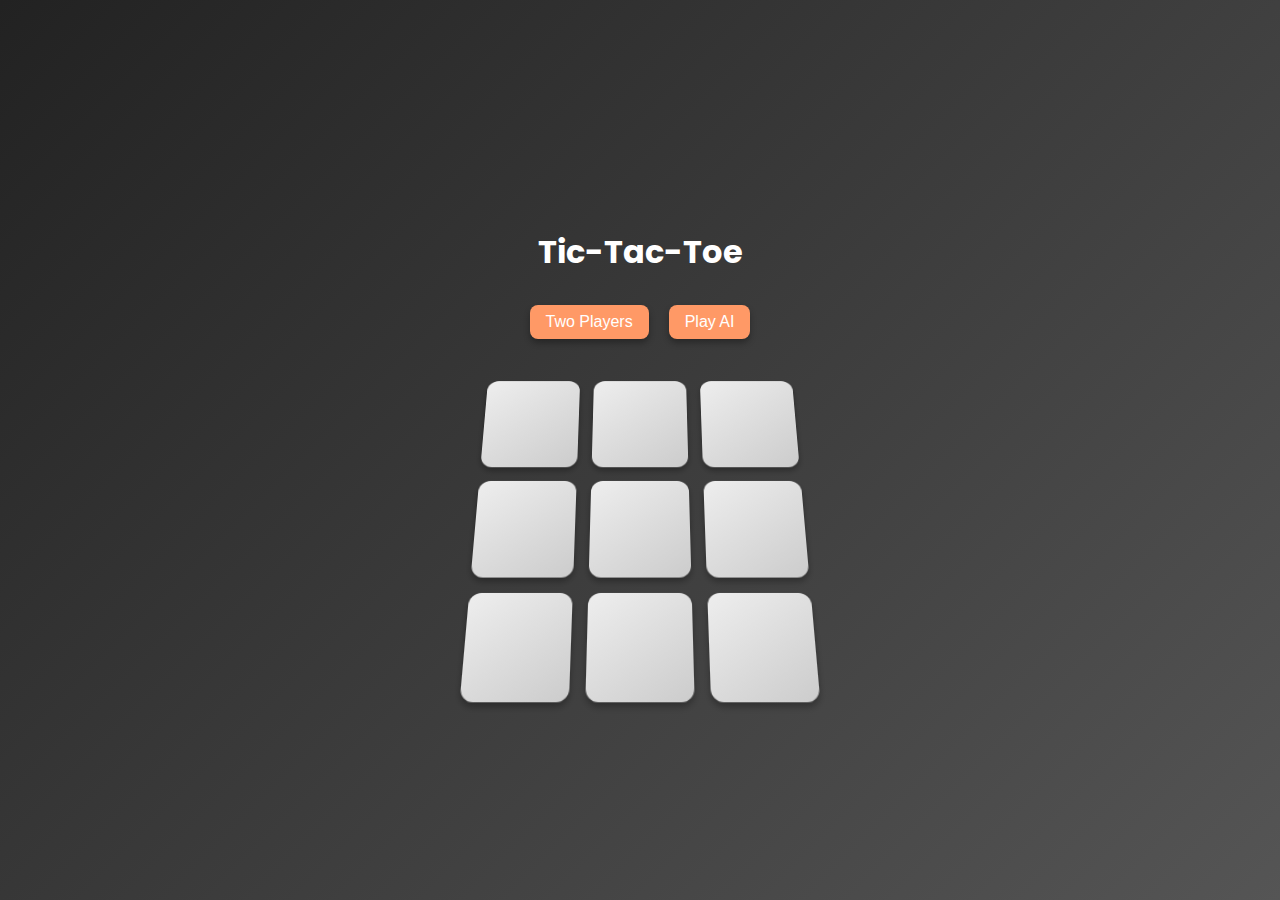
<file: docs/tic-tac-toe.html>
<!DOCTYPE HTML PUBLIC "-//W3C//DTD HTML 3.2 Final//EN">
<html>
<head>
  <title>Tic-Tac-Toe</title>
  <link href="https://fonts.googleapis.com/css2?family=Poppins:wght@300;600&display=swap" rel="stylesheet">
  <link rel="stylesheet" href="tic-tac-toe.css">
</head>
<body>
  <div class="game-container">
    <h1>Tic-Tac-Toe</h1>
    <div id="mode-select">
      <button onclick="startGame('human')">Two Players</button>
      <button onclick="startGame('ai')">Play AI</button>
    </div>
    <div id="board" class="hidden">
      <div class="cell" data-index="0"></div>
      <div class="cell" data-index="1"></div>
      <div class="cell" data-index="2"></div>
      <div class="cell" data-index="3"></div>
      <div class="cell" data-index="4"></div>
      <div class="cell" data-index="5"></div>
      <div class="cell" data-index="6"></div>
      <div class="cell" data-index="7"></div>
      <div class="cell" data-index="8"></div>
    </div>
    <div id="status"></div>
    <button id="reset" class="hidden" onclick="resetGame()">Reset</button>
  </div>
  <script src="tic-tac-toe.js"></script>
</body>
</html>
</file>
<file: docs/tic-tac-toe.css>
body {
  margin: 0;
  font-family: 'Poppins', sans-serif;
  background: linear-gradient(135deg, #222, #555);
  color: #fff;
  height: 100vh;
  display: flex;
  align-items: center;
  justify-content: center;
}

.game-container {
  text-align: center;
}

#mode-select button,
#reset {
  background: #ff9966;
  color: #fff;
  border: none;
  padding: 0.5em 1em;
  margin: 0.5em;
  font-size: 1em;
  border-radius: 8px;
  cursor: pointer;
  box-shadow: 0 4px 6px rgba(0,0,0,0.3);
}

#mode-select button:hover,
#reset:hover {
  box-shadow: 0 6px 10px rgba(0,0,0,0.4);
}

#board {
  display: grid;
  grid-template-columns: repeat(3, 100px);
  grid-gap: 15px;
  margin-top: 1em;
  transform: perspective(500px) rotateX(15deg);
}

.cell {
  width: 100px;
  height: 100px;
  background: linear-gradient(145deg, #eeeeee, #cccccc);
  box-shadow: 0 4px 6px rgba(0,0,0,0.3);
  border-radius: 12px;
  font-size: 3em;
  line-height: 100px;
  text-align: center;
  cursor: pointer;
  user-select: none;
}

.cell:hover {
  box-shadow: 0 6px 10px rgba(0,0,0,0.4);
}

.hidden {
  display: none;
}
</file>
